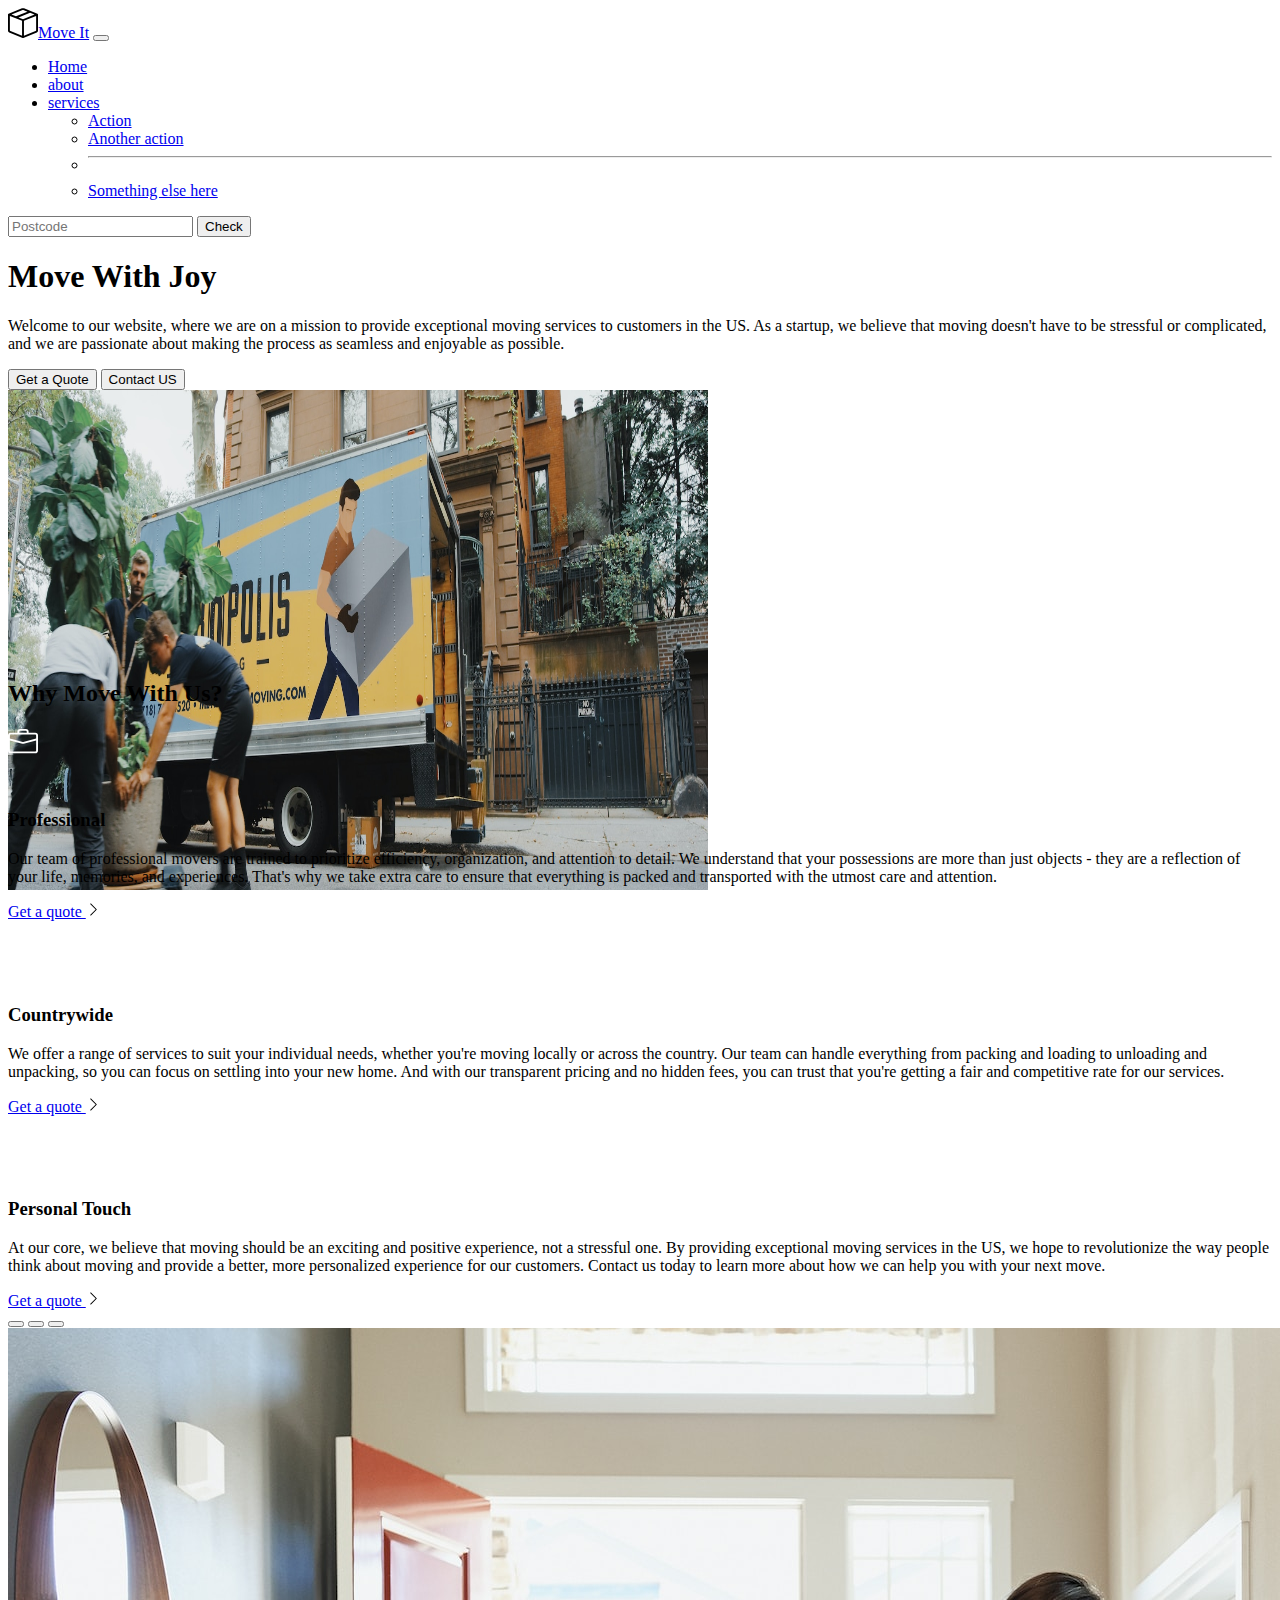
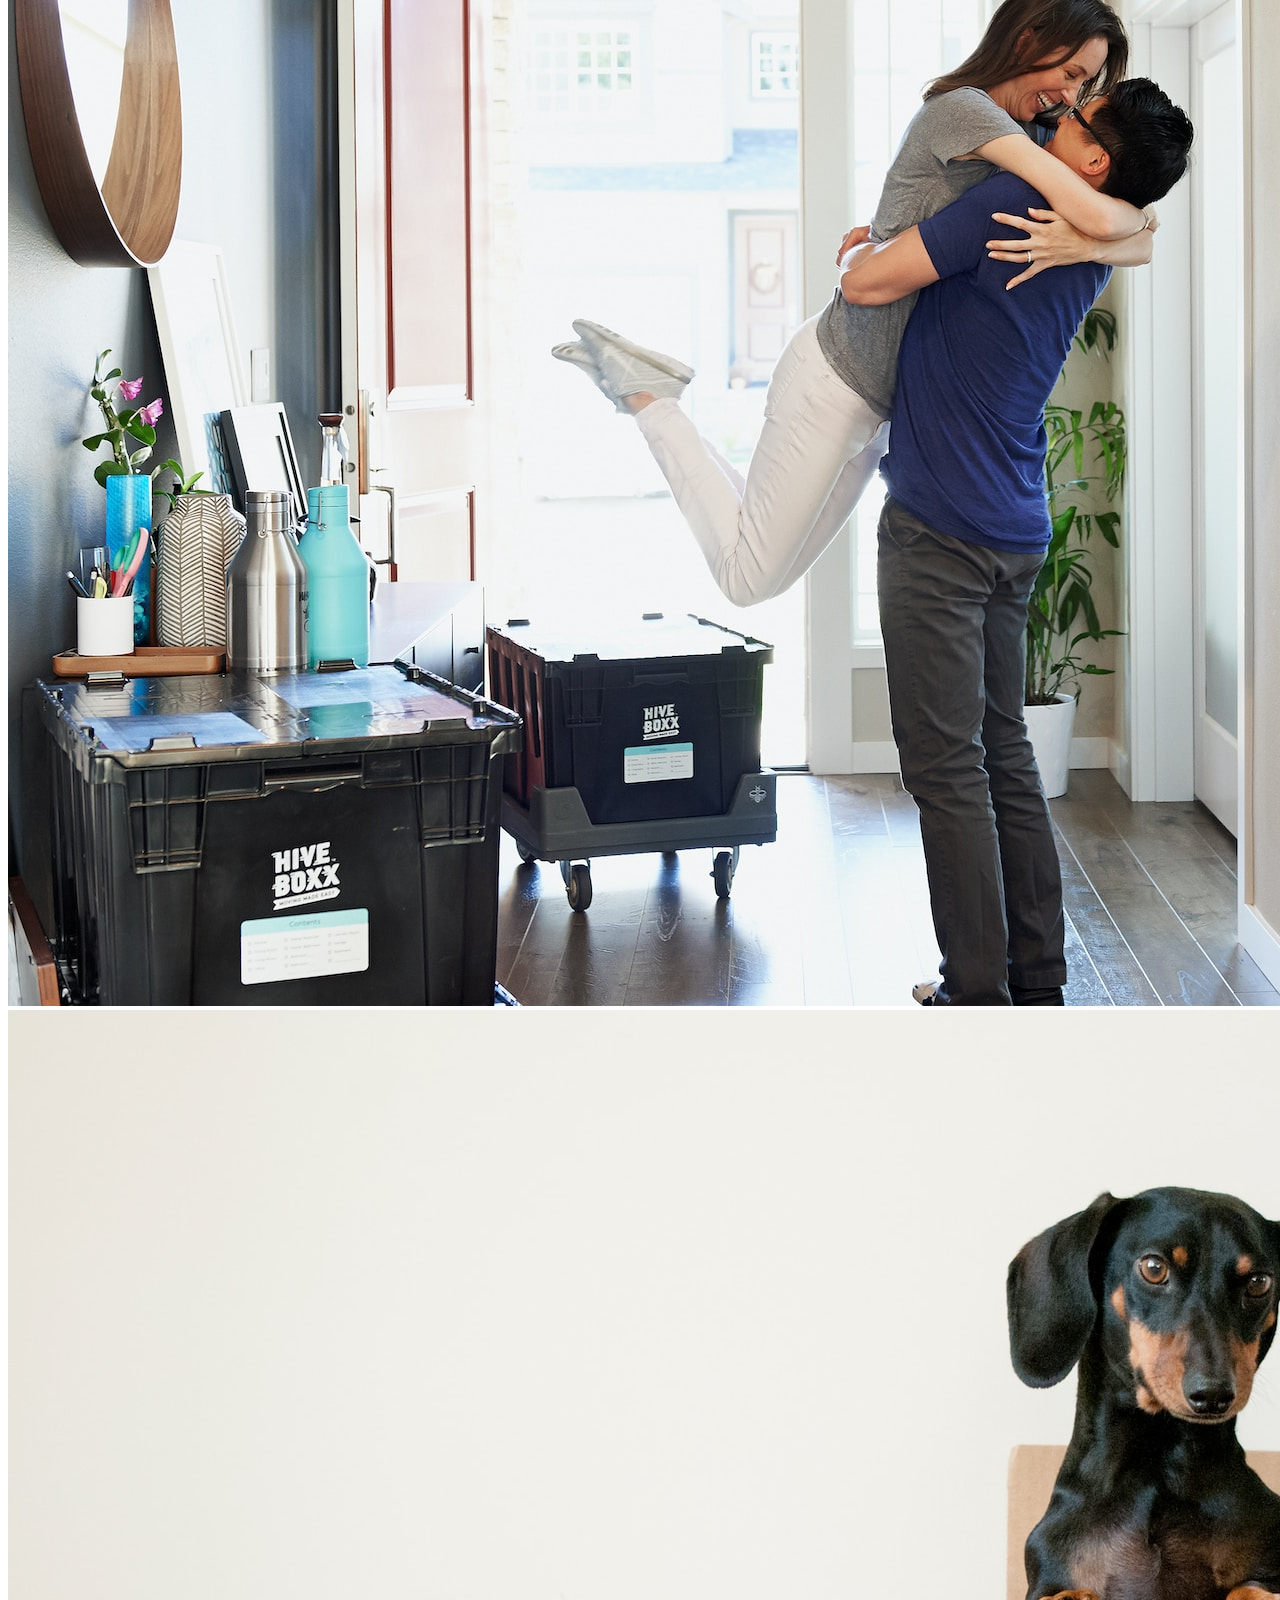
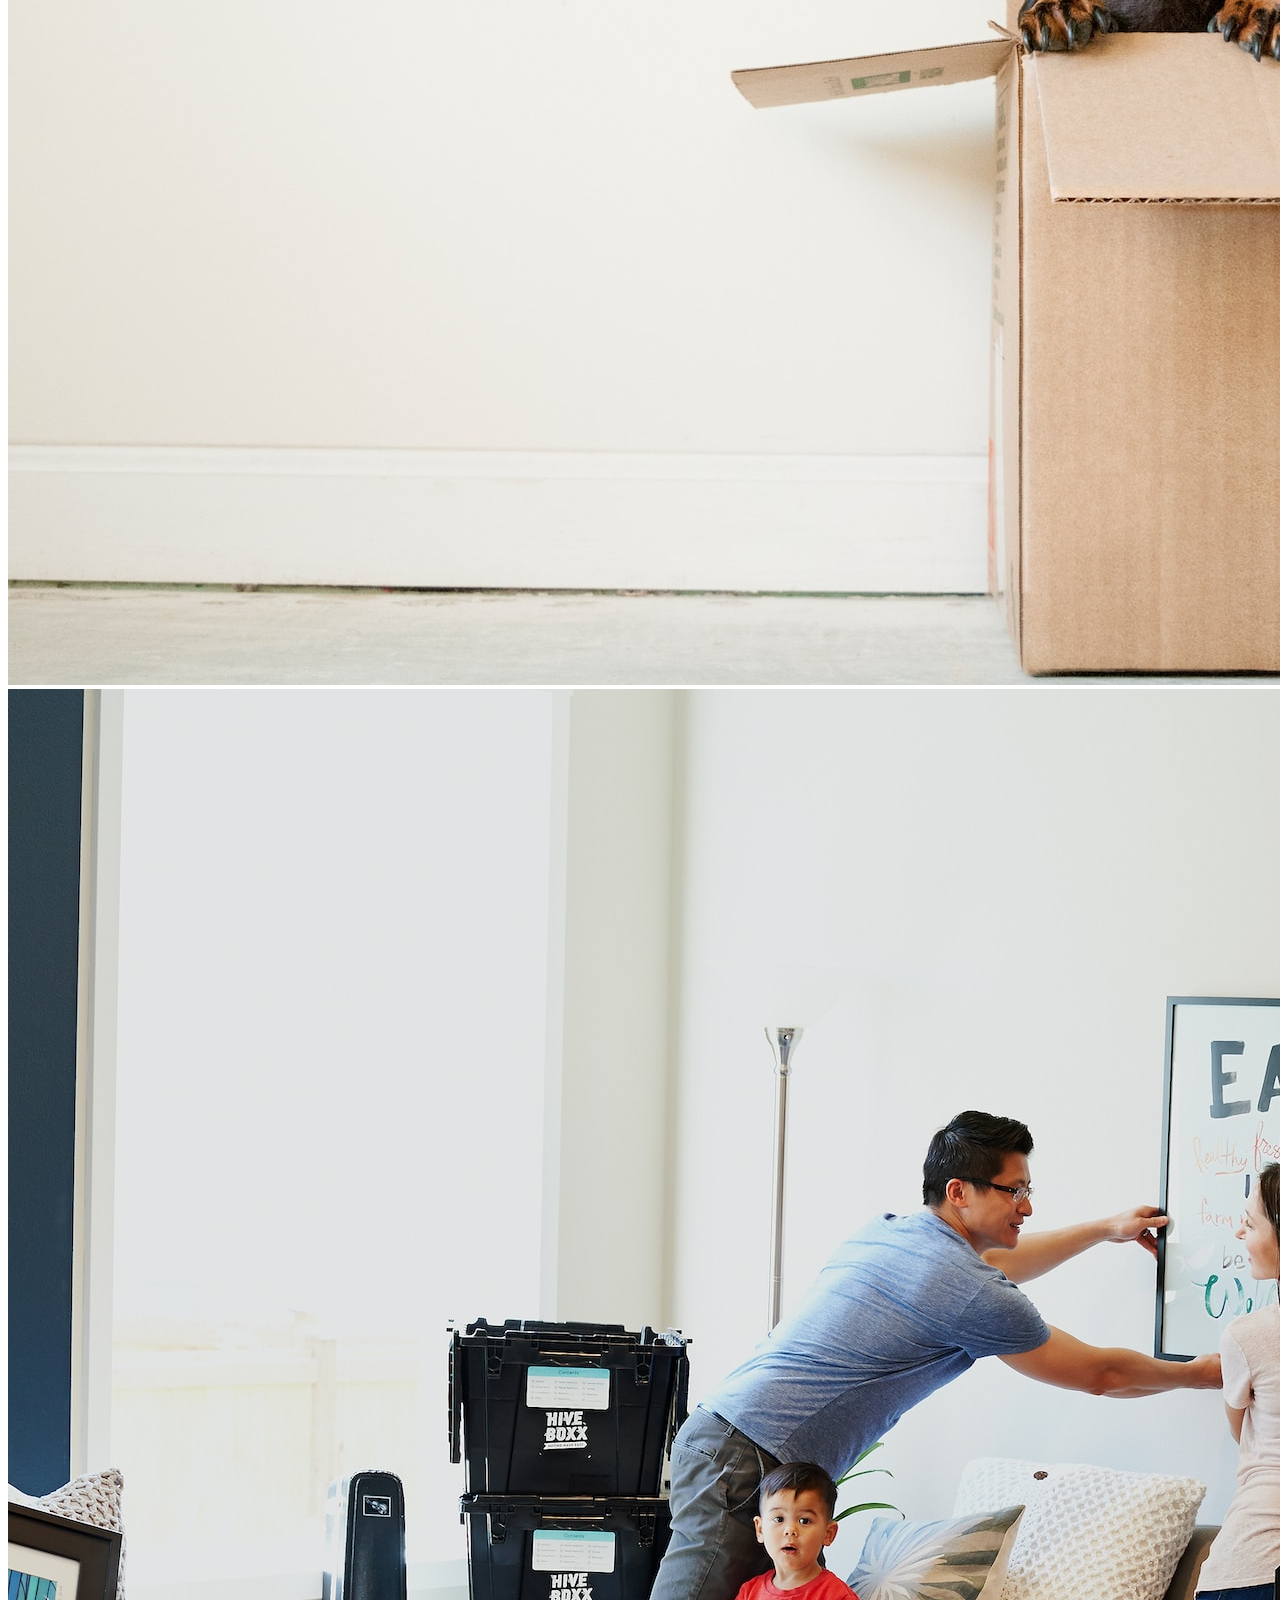
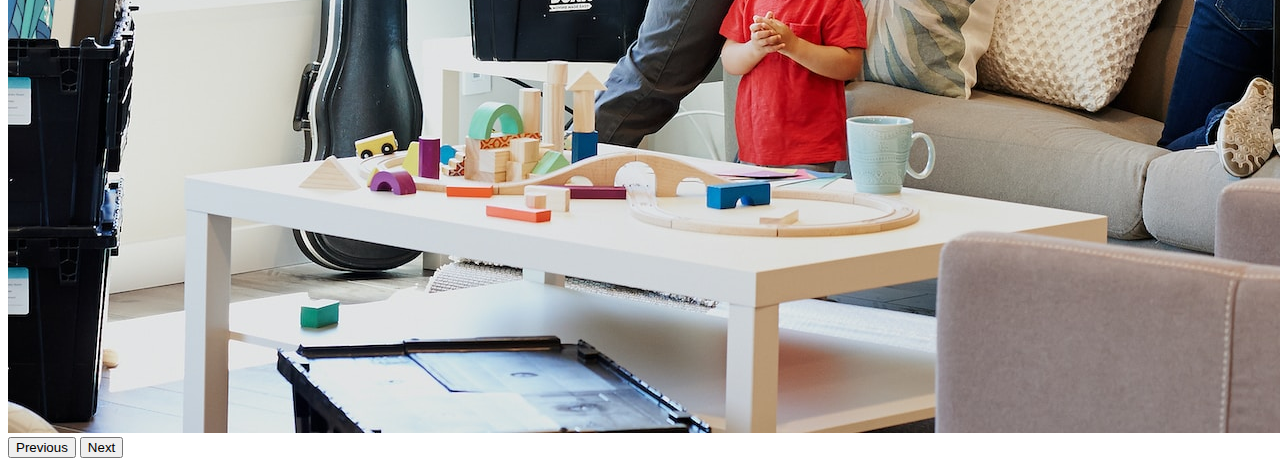
<file: 1-Bootstrap/website-1/index.html>
<!DOCTYPE html>
<html lang="en">

<head>
  <meta charset="UTF-8">
  <meta name="viewport" content="width=device-width, initial-scale=1.0">
  <title>Bootstrap Components</title>
  <link href="https://cdn.jsdelivr.net/npm/bootstrap@5.3.0-alpha2/dist/css/bootstrap.min.css" rel="stylesheet"
    integrity="sha384-aFq/bzH65dt+w6FI2ooMVUpc+21e0SRygnTpmBvdBgSdnuTN7QbdgL+OapgHtvPp" crossorigin="anonymous">
  <style>
    .feature-icon {
      width: 4rem;
      height: 4rem;
      border-radius: .75rem;
    }
  </style>
</head>

<body>
  <nav class="navbar navbar-expand-lg bg-body-tertiary">
    <div class="container-fluid">
      <a class="navbar-brand" href="#"><img src="./box-seam.svg" height="30px" alt="Logo">Move It</a>
      <button class="navbar-toggler" type="button" data-bs-toggle="collapse" data-bs-target="#navbarSupportedContent" aria-controls="navbarSupportedContent" aria-expanded="false" aria-label="Toggle navigation">
        <span class="navbar-toggler-icon"></span>
      </button>
      <div class="collapse navbar-collapse" id="navbarSupportedContent">
        <ul class="navbar-nav me-auto mb-2 mb-lg-0">
          <li class="nav-item">
            <a class="nav-link active" aria-current="page" href="#">Home</a>
          </li>
          <li class="nav-item">
            <a class="nav-link" href="#">about</a>
          </li>
          <li class="nav-item dropdown">
            <a class="nav-link dropdown-toggle" href="#" role="button" data-bs-toggle="dropdown" aria-expanded="false">
             services
            </a>
            <ul class="dropdown-menu">
              <li><a class="dropdown-item" href="#">Action</a></li>
              <li><a class="dropdown-item" href="#">Another action</a></li>
              <li><hr class="dropdown-divider"></li>
              <li><a class="dropdown-item" href="#">Something else here</a></li>
            </ul>
          </li>
          
        </ul>
        <form class="d-flex" role="search">
          <input class="form-control me-2" type="search" placeholder="Postcode" aria-label="Search">
          <button class="btn btn-outline-success" type="submit">Check</button>
        </form>
      </div>
    </div>
  </nav>

  <div class="px-4 pt-5 my-5 text-center border-bottom">
    <h1 class="display-4 fw-bold text-body-emphasis">Move With Joy</h1>
    <div class="col-lg-6 mx-auto">
      <p class="lead mb-4">Welcome to our website, where we are on a mission to provide exceptional moving services to customers in the US. As a startup, we believe that moving doesn't have to be stressful or complicated, and we are passionate about making the process as seamless and enjoyable as possible.</p>
      <div class="d-grid gap-2 d-sm-flex justify-content-sm-center mb-5">
        <button type="button" class="btn btn-primary btn-lg px-4 me-sm-3">Get a Quote</button>
        <button type="button" class="btn btn-outline-secondary btn-lg px-4">Contact US</button>
      </div>
    </div>
    <div class="overflow-hidden" style="max-height: 30vh;">
      <div class="container px-5">
        <img src="./moving-van.jpg" class="img-fluid border rounded-3 shadow-lg mb-4" alt="Example image" width="700" height="500" loading="lazy">
      </div>
    </div>
  </div>

  <div class="container px-4 py-5" id="featured-3">
    <h2 class="pb-2 border-bottom">Why Move With Us?</h2>
    <div class="row g-4 py-5 row-cols-1 row-cols-lg-3">
      <div class="feature col">
        <div class="feature-icon d-inline-flex align-items-center justify-content-center text-bg-primary bg-gradient fs-2 mb-3">
          <img src="./briefcase.svg" height="30px" alt="Logo">
        </div>
        <h3 class="fs-2 text-body-emphasis">Professional</h3>
        <p>Our team of professional movers are trained to prioritize efficiency, organization, and attention to detail. We understand that your possessions are more than just objects - they are a reflection of your life, memories, and experiences. That's why we take extra care to ensure that everything is packed and transported with the utmost care and attention.</p>
        <a href="#" class="icon-link">
          Get a quote
          <img src="./chevron-right.svg" height="15px" alt="Logo">
        </a>
      </div>
      <div class="feature col">
        <div class="feature-icon d-inline-flex align-items-center justify-content-center text-bg-primary bg-gradient fs-2 mb-3">
          <img src="./bus-front.svg" height="30px" alt="Logo">
        </div>
        <h3 class="fs-2 text-body-emphasis">Countrywide</h3>
        <p>We offer a range of services to suit your individual needs, whether you're moving locally or across the country. Our team can handle everything from packing and loading to unloading and unpacking, so you can focus on settling into your new home. And with our transparent pricing and no hidden fees, you can trust that you're getting a fair and competitive rate for our services.</p>
        <a href="#" class="icon-link">
          Get a quote
          <img src="./chevron-right.svg" height="15px" alt="Logo">
        </a>
      </div>
      <div class="feature col">
        <div class="feature-icon d-inline-flex align-items-center justify-content-center text-bg-primary bg-gradient fs-2 mb-3">
          <img src="./chat-square-heart.svg" height="30px" alt="Logo">
        </div>
        <h3 class="fs-2 text-body-emphasis">Personal Touch</h3>
        <p>At our core, we believe that moving should be an exciting and positive experience, not a stressful one. By providing exceptional moving services in the US, we hope to revolutionize the way people think about moving and provide a better, more personalized experience for our customers. Contact us today to learn more about how we can help you with your next move.</p>
        <a href="#" class="icon-link">
          Get a quote
          <img src="./chevron-right.svg" height="15px" alt="Logo">
        </a>
      </div>
    </div>
  </div>


  <div id="carouselExampleIndicators"  class="carousel slide container px-4 py-5">
    <div class="carousel-indicators">
      <button type="button" data-bs-target="#carouselExampleIndicators" data-bs-slide-to="0" class="active" aria-current="true" aria-label="Slide 1"></button>
      <button type="button" data-bs-target="#carouselExampleIndicators" data-bs-slide-to="1" aria-label="Slide 2"></button>
      <button type="button" data-bs-target="#carouselExampleIndicators" data-bs-slide-to="2" aria-label="Slide 3"></button>
    </div>
    <div class="carousel-inner">
      <div class="carousel-item active">
        <img src="./couple.jpg" class="d-block w-100" alt="Couple Photo">
      </div>
      <div class="carousel-item">
        <img src="./dog.jpg" class="d-block w-100" alt="Dog Photo">
      </div>
      <div class="carousel-item">
        <img src="./family.jpg" class="d-block w-100" alt="Family Photo">
      </div>
    </div>
    <button class="carousel-control-prev" type="button" data-bs-target="#carouselExampleIndicators" data-bs-slide="prev">
      <span class="carousel-control-prev-icon" aria-hidden="true"></span>
      <span class="visually-hidden">Previous</span>
    </button>
    <button class="carousel-control-next" type="button" data-bs-target="#carouselExampleIndicators" data-bs-slide="next">
      <span class="carousel-control-next-icon" aria-hidden="true"></span>
      <span class="visually-hidden">Next</span>
    </button>
  </div>

  <script src="https://cdn.jsdelivr.net/npm/bootstrap@5.3.0-alpha2/dist/js/bootstrap.bundle.min.js"
    integrity="sha384-qKXV1j0HvMUeCBQ+QVp7JcfGl760yU08IQ+GpUo5hlbpg51QRiuqHAJz8+BrxE/N"
    crossorigin="anonymous"></script>
</body>

</html>
</file>
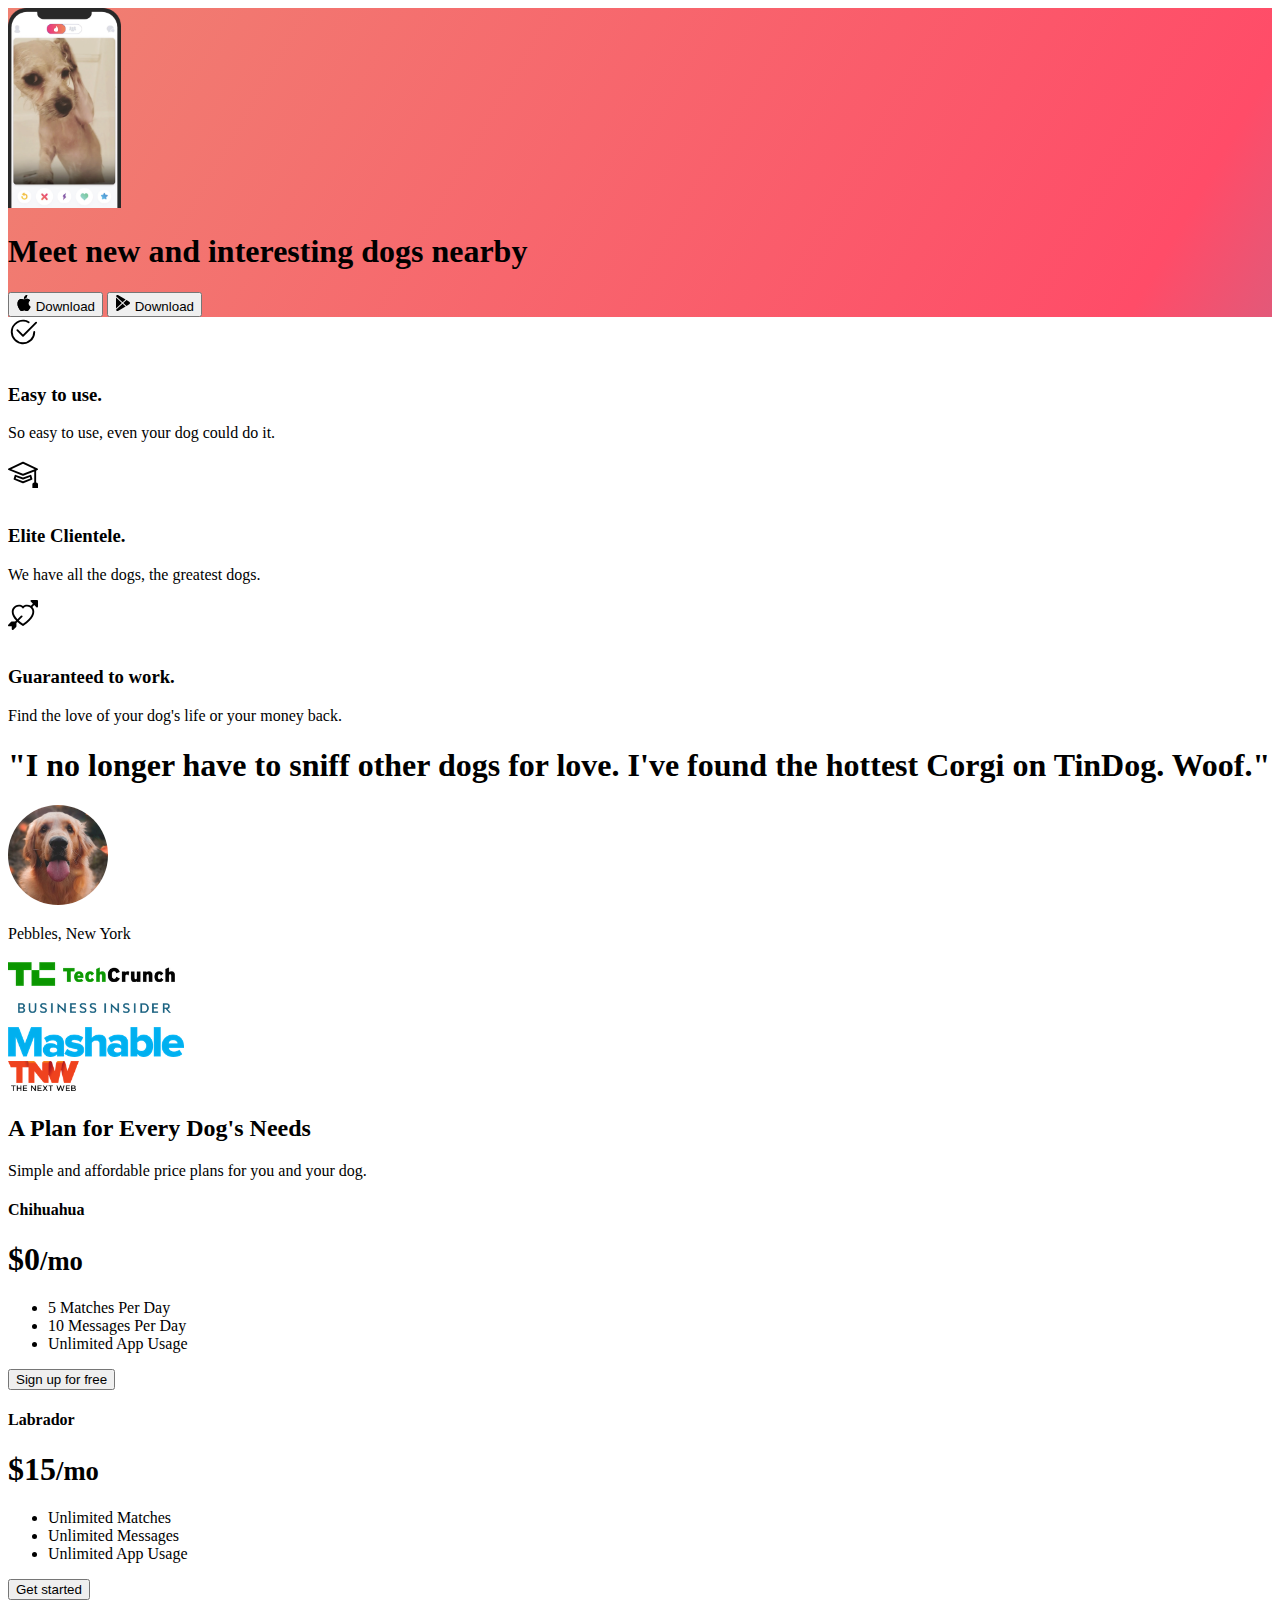
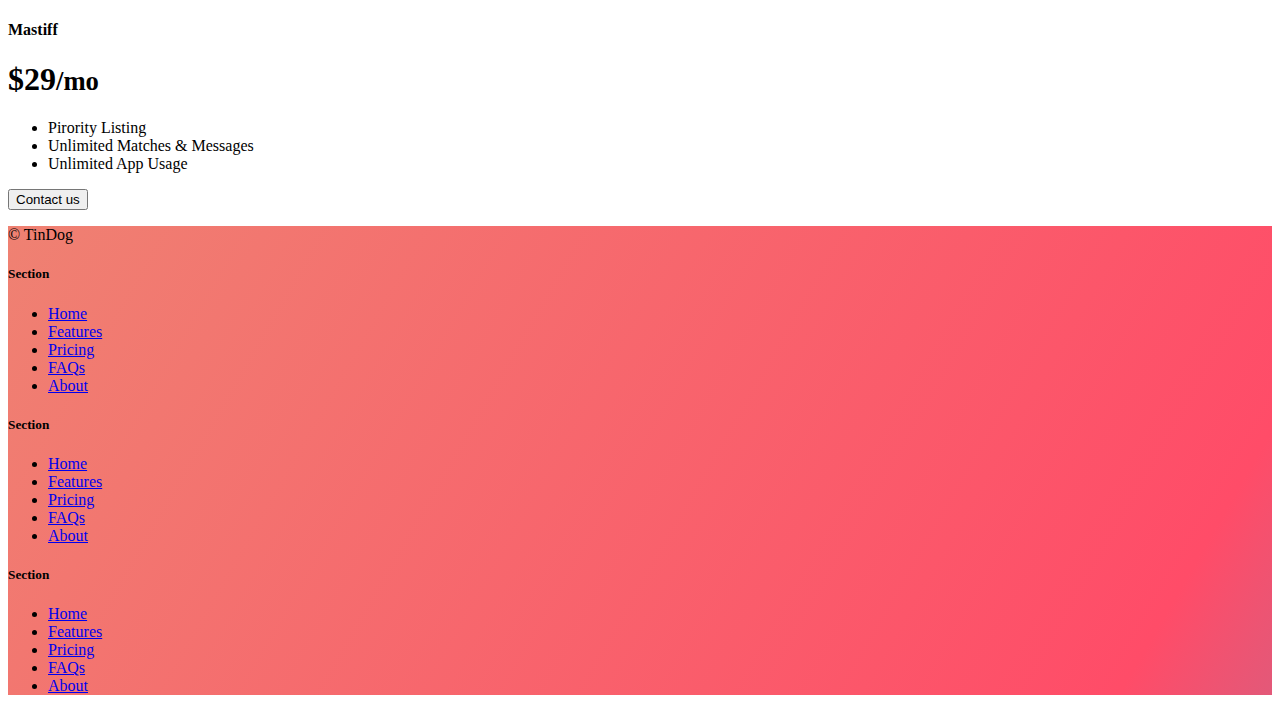
<file: 1-Bootstrap/website-2/index.html>
<!DOCTYPE html>
<html lang="en">

<head>
  <meta charset="UTF-8">
  <meta name="viewport" content="width=device-width, initial-scale=1.0">
  <title>TinDog</title>

  <link href="https://cdn.jsdelivr.net/npm/bootstrap@5.3.0-alpha3/dist/css/bootstrap.min.css" rel="stylesheet"
    integrity="sha384-KK94CHFLLe+nY2dmCWGMq91rCGa5gtU4mk92HdvYe+M/SXH301p5ILy+dN9+nJOZ" crossorigin="anonymous">
  <link rel="stylesheet" href="./css/style.css">

</head>

<body>

  <!-- Title -->
  <section id="title" class="gradient-background">

  
    <div class="container col-xxl-8 px-4 pt-5 ">
      <div class="row flex-lg-row-reverse align-items-center g-5 pt-5">
        <div class="col-10 col-sm-8 col-lg-6">
          <img src="./images/iphone.png" class="d-block mx-lg-auto img-fluid" alt="Dog in iphone image"  height="200" loading="lazy">
        </div>
        <div class="col-lg-6">
          <h1 class="display-5 fw-bold text-body-emphasis lh-1 mb-3">Meet new and interesting dogs nearby</h1>
          
          <div class="d-grid gap-2 d-md-flex justify-content-md-start">
            <button class="btn btn-light btn-lg px-4 me-md-2" type="button">
              <svg xmlns="http://www.w3.org/2000/svg" width="16" height="16" fill="currentColor"
                    class="bi bi-apple mb-1" viewBox="0 0 16 16">
                    <path d="M11.182.008C11.148-.03 9.923.023 8.857 1.18c-1.066 1.156-.902 2.482-.878 2.516.024.034 1.52.087 2.475-1.258.955-1.345.762-2.391.728-2.43Zm3.314 11.733c-.048-.096-2.325-1.234-2.113-3.422.212-2.189 1.675-2.789 1.698-2.854.023-.065-.597-.79-1.254-1.157a3.692 3.692 0 0 0-1.563-.434c-.108-.003-.483-.095-1.254.116-.508.139-1.653.589-1.968.607-.316.018-1.256-.522-2.267-.665-.647-.125-1.333.131-1.824.328-.49.196-1.422.754-2.074 2.237-.652 1.482-.311 3.83-.067 4.56.244.729.625 1.924 1.273 2.796.576.984 1.34 1.667 1.659 1.899.319.232 1.219.386 1.843.067.502-.308 1.408-.485 1.766-.472.357.013 1.061.154 1.782.539.571.197 1.111.115 1.652-.105.541-.221 1.324-1.059 2.238-2.758.347-.79.505-1.217.473-1.282Z" />
                    <path d="M11.182.008C11.148-.03 9.923.023 8.857 1.18c-1.066 1.156-.902 2.482-.878 2.516.024.034 1.52.087 2.475-1.258.955-1.345.762-2.391.728-2.43Zm3.314 11.733c-.048-.096-2.325-1.234-2.113-3.422.212-2.189 1.675-2.789 1.698-2.854.023-.065-.597-.79-1.254-1.157a3.692 3.692 0 0 0-1.563-.434c-.108-.003-.483-.095-1.254.116-.508.139-1.653.589-1.968.607-.316.018-1.256-.522-2.267-.665-.647-.125-1.333.131-1.824.328-.49.196-1.422.754-2.074 2.237-.652 1.482-.311 3.83-.067 4.56.244.729.625 1.924 1.273 2.796.576.984 1.34 1.667 1.659 1.899.319.232 1.219.386 1.843.067.502-.308 1.408-.485 1.766-.472.357.013 1.061.154 1.782.539.571.197 1.111.115 1.652-.105.541-.221 1.324-1.059 2.238-2.758.347-.79.505-1.217.473-1.282Z" />
              </svg> 
              Download
          </button>
    
          <button class="btn btn-outline-light btn-lg px-4" type="button">
              <svg xmlns="http://www.w3.org/2000/svg" width="16" height="16" fill="currentColor"
                    class="bi bi-google-play mb-1" viewBox="0 0 16 16">
                    <path d="M14.222 9.374c1.037-.61 1.037-2.137 0-2.748L11.528 5.04 8.32 8l3.207 2.96 2.694-1.586Zm-3.595 2.116L7.583 8.68 1.03 14.73c.201 1.029 1.36 1.61 2.303 1.055l7.294-4.295ZM1 13.396V2.603L6.846 8 1 13.396ZM1.03 1.27l6.553 6.05 3.044-2.81L3.333.215C2.39-.341 1.231.24 1.03 1.27Z" />
              </svg>
              Download
          </button>
          </div>
        </div>
      </div>
    </div>

   
  </section>
  <!-- Features -->
  <section id="features" >

    <div class="container px-4 pt-5" id="hanging-icons">
      <div class="row g-4 py-5 row-cols-1 row-cols-lg-3">
        <div class="col d-flex align-items-start">
          <div class="icon-square text-body-emphasis bg-body-secondary d-inline-flex align-items-center justify-content-center fs-4 flex-shrink-0 me-3">
            <svg xmlns="http://www.w3.org/2000/svg" height="30" fill="currentColor" class="bi bi-check2-circle"
              viewBox="0 0 16 16">
              <path d="M2.5 8a5.5 5.5 0 0 1 8.25-4.764.5.5 0 0 0 .5-.866A6.5 6.5 0 1 0 14.5 8a.5.5 0 0 0-1 0 5.5 5.5 0 1 1-11 0z" />
              <path d="M15.354 3.354a.5.5 0 0 0-.708-.708L8 9.293 5.354 6.646a.5.5 0 1 0-.708.708l3 3a.5.5 0 0 0 .708 0l7-7z" />
            </svg>
          </div>
          <div>
            <h3 class="fs-2 text-body-emphasis">Easy to use.</h3>
            <p>So easy to use, even your dog could do it.</p>
          </div>
        </div>
        <div class="col d-flex align-items-start">
          <div class="icon-square text-body-emphasis bg-body-secondary d-inline-flex align-items-center justify-content-center fs-4 flex-shrink-0 me-3">
            <svg xmlns="http://www.w3.org/2000/svg" height="30" fill="currentColor" class="bi bi-mortarboard" viewBox="0 0 16 16">
              <path d="M8.211 2.047a.5.5 0 0 0-.422 0l-7.5 3.5a.5.5 0 0 0 .025.917l7.5 3a.5.5 0 0 0 .372 0L14 7.14V13a1 1 0 0 0-1 1v2h3v-2a1 1 0 0 0-1-1V6.739l.686-.275a.5.5 0 0 0 .025-.917l-7.5-3.5ZM8 8.46 1.758 5.965 8 3.052l6.242 2.913L8 8.46Z"/>
              <path d="M4.176 9.032a.5.5 0 0 0-.656.327l-.5 1.7a.5.5 0 0 0 .294.605l4.5 1.8a.5.5 0 0 0 .372 0l4.5-1.8a.5.5 0 0 0 .294-.605l-.5-1.7a.5.5 0 0 0-.656-.327L8 10.466 4.176 9.032Zm-.068 1.873.22-.748 3.496 1.311a.5.5 0 0 0 .352 0l3.496-1.311.22.748L8 12.46l-3.892-1.556Z"/>
            </svg>
          </div>
          <div>
            <h3 class="fs-2 text-body-emphasis">Elite Clientele.</h3>
            <p>We have all the dogs, the greatest dogs.</p>
            
          </div>
        </div>
        <div class="col d-flex align-items-start">
          <div class="icon-square text-body-emphasis bg-body-secondary d-inline-flex align-items-center justify-content-center fs-4 flex-shrink-0 me-3">
            <svg xmlns="http://www.w3.org/2000/svg" height="30" fill="currentColor" class="bi bi-arrow-through-heart"
                          viewBox="0 0 16 16">
              <path fill-rule="evenodd" d="M2.854 15.854A.5.5 0 0 1 2 15.5V14H.5a.5.5 0 0 1-.354-.854l1.5-1.5A.5.5 0 0 1 2 11.5h1.793l.53-.53c-.771-.802-1.328-1.58-1.704-2.32-.798-1.575-.775-2.996-.213-4.092C3.426 2.565 6.18 1.809 8 3.233c1.25-.98 2.944-.928 4.212-.152L13.292 2 12.147.854A.5.5 0 0 1 12.5 0h3a.5.5 0 0 1 .5.5v3a.5.5 0 0 1-.854.354L14 2.707l-1.006 1.006c.236.248.44.531.6.845.562 1.096.585 2.517-.213 4.092-.793 1.563-2.395 3.288-5.105 5.08L8 13.912l-.276-.182a21.86 21.86 0 0 1-2.685-2.062l-.539.54V14a.5.5 0 0 1-.146.354l-1.5 1.5Zm2.893-4.894A20.419 20.419 0 0 0 8 12.71c2.456-1.666 3.827-3.207 4.489-4.512.679-1.34.607-2.42.215-3.185-.817-1.595-3.087-2.054-4.346-.761L8 4.62l-.358-.368c-1.259-1.293-3.53-.834-4.346.761-.392.766-.464 1.845.215 3.185.323.636.815 1.33 1.519 2.065l1.866-1.867a.5.5 0 1 1 .708.708L5.747 10.96Z" />
            </svg>
          </div>
          <div>
            <h3 class="fs-2 text-body-emphasis">Guaranteed to work.</h3>
            <p>Find the love of your dog's life or your money back.</p>
            
          </div>
        </div>
      </div>
    </div>

  </section>
  <!-- Testimonial -->
  <section id="testimonial">
    <div class="my-5">
      <div class="p-5 text-center bg-body-tertiary">
        <div class="container py-5">
          <h1 class="text-body-emphasis">"I no longer have to sniff other dogs for love. I've found the hottest Corgi on TinDog. Woof."</h1>
          <img class="profile-img mt-5 mb-2" src="images/dog-img.jpg" alt="dog-profile">
          <p class="col-lg-8 mx-auto lead">
            Pebbles, New York
          </p>

          <div class="container ">
            <div class="row">
              <div class="col-lg-3 col-sm-12 my-2">
                <img src="images/techcrunch.png" alt="techcrunch" height="30">
              </div>
              <div class="col-lg-3 col-sm-12 my-2" >
                <img src="images/bizinsider.png" alt="bizinsider" height="30">
              </div>
              <div class="col-lg-3 col-sm-12 my-2">
                <img src="images/mashable.png" alt="mashable" height="30">
              </div>
              <div class="col-lg-3 col-sm-12 my-2">
                <img src="images/tnw.png" alt="tnw" height="30">
              </div>
            </div>
          </div>

          </div>
        </div>
      </div>
    </div>

  </section>
  <!-- Pricing -->
  <section id="pricing" class="container">

      <div class="pricing-header p-3 pb-md-4 mx-auto text-center">
        <h2 class="display-4 fw-normal text-body-emphasis">A Plan for Every Dog's Needs</h2>
        <p class="fs-5 text-body-secondary">Simple and affordable price plans for you and your dog.</p>
      </div>

    
      <div class="row row-cols-1 row-cols-md-3 mb-3 text-center">
        <div class="col">
          <div class="card mb-4 rounded-3 shadow-sm">
            <div class="card-header py-3">
              <h4 class="my-0 fw-normal">Chihuahua</h4>
            </div>
            <div class="card-body">
              <h1 class="card-title pricing-card-title">$0<small class="text-body-secondary fw-light">/mo</small></h1>
              <ul class="list-unstyled mt-3 mb-4">
                <li>5 Matches Per Day</li>
                <li>10 Messages Per Day</li>
                <li>Unlimited App Usage</li>
              </ul>
              <button type="button" class="w-100 btn btn-lg btn-outline-dark">Sign up for free</button>
            </div>
          </div>
        </div>
        <div class="col">
          <div class="card mb-4 rounded-3 shadow-sm">
            <div class="card-header py-3">
              <h4 class="my-0 fw-normal">Labrador</h4>
            </div>
            <div class="card-body">
              <h1 class="card-title pricing-card-title">$15<small class="text-body-secondary fw-light">/mo</small></h1>
              <ul class="list-unstyled mt-3 mb-4">
               
                <li>Unlimited Matches</li>
                <li>Unlimited Messages</li>
                <li>Unlimited App Usage</li>
              </ul>
              <button type="button" class="w-100 btn btn-lg btn-dark">Get started</button>
            </div>
          </div>
        </div>
        <div class="col">
          <div class="card mb-4 rounded-3 shadow-sm border-dark">
            <div class="card-header py-3 text-bg-dark border-dark">
              <h4 class="my-0 fw-normal">Mastiff</h4>
            </div>
            <div class="card-body">
              <h1 class="card-title pricing-card-title">$29<small class="text-body-secondary fw-light">/mo</small></h1>
              <ul class="list-unstyled mt-3 mb-4">
                <li>Pirority Listing</li>
                <li>Unlimited Matches & Messages</li>
                <li>Unlimited App Usage</li>

              </ul>
              <button type="button" class="w-100 btn btn-lg btn-dark">Contact us</button>
            </div>
          </div>
        </div>
      </div>

  </section>
  <!-- Footer -->
  <section id="footer" class="gradient-background">

    <div class="container">
      <footer class="row row-cols-1 row-cols-sm-2 row-cols-md-5 py-5 mt-5">
        <div class="col mb-3">
          
          <p class="text-body-secondary">© TinDog</p>
        </div>
    
        <div class="col mb-3">
    
        </div>
    
        <div class="col mb-3">
          <h5>Section</h5>
          <ul class="nav flex-column">
            <li class="nav-item mb-2"><a href="#" class="nav-link p-0 text-body-secondary">Home</a></li>
            <li class="nav-item mb-2"><a href="#" class="nav-link p-0 text-body-secondary">Features</a></li>
            <li class="nav-item mb-2"><a href="#" class="nav-link p-0 text-body-secondary">Pricing</a></li>
            <li class="nav-item mb-2"><a href="#" class="nav-link p-0 text-body-secondary">FAQs</a></li>
            <li class="nav-item mb-2"><a href="#" class="nav-link p-0 text-body-secondary">About</a></li>
          </ul>
        </div>
    
        <div class="col mb-3">
          <h5>Section</h5>
          <ul class="nav flex-column">
            <li class="nav-item mb-2"><a href="#" class="nav-link p-0 text-body-secondary">Home</a></li>
            <li class="nav-item mb-2"><a href="#" class="nav-link p-0 text-body-secondary">Features</a></li>
            <li class="nav-item mb-2"><a href="#" class="nav-link p-0 text-body-secondary">Pricing</a></li>
            <li class="nav-item mb-2"><a href="#" class="nav-link p-0 text-body-secondary">FAQs</a></li>
            <li class="nav-item mb-2"><a href="#" class="nav-link p-0 text-body-secondary">About</a></li>
          </ul>
        </div>
    
        <div class="col mb-3">
          <h5>Section</h5>
          <ul class="nav flex-column">
            <li class="nav-item mb-2"><a href="#" class="nav-link p-0 text-body-secondary">Home</a></li>
            <li class="nav-item mb-2"><a href="#" class="nav-link p-0 text-body-secondary">Features</a></li>
            <li class="nav-item mb-2"><a href="#" class="nav-link p-0 text-body-secondary">Pricing</a></li>
            <li class="nav-item mb-2"><a href="#" class="nav-link p-0 text-body-secondary">FAQs</a></li>
            <li class="nav-item mb-2"><a href="#" class="nav-link p-0 text-body-secondary">About</a></li>
          </ul>
        </div>
      </footer>
    </div>

  </section>
</body>

</html>
</file>
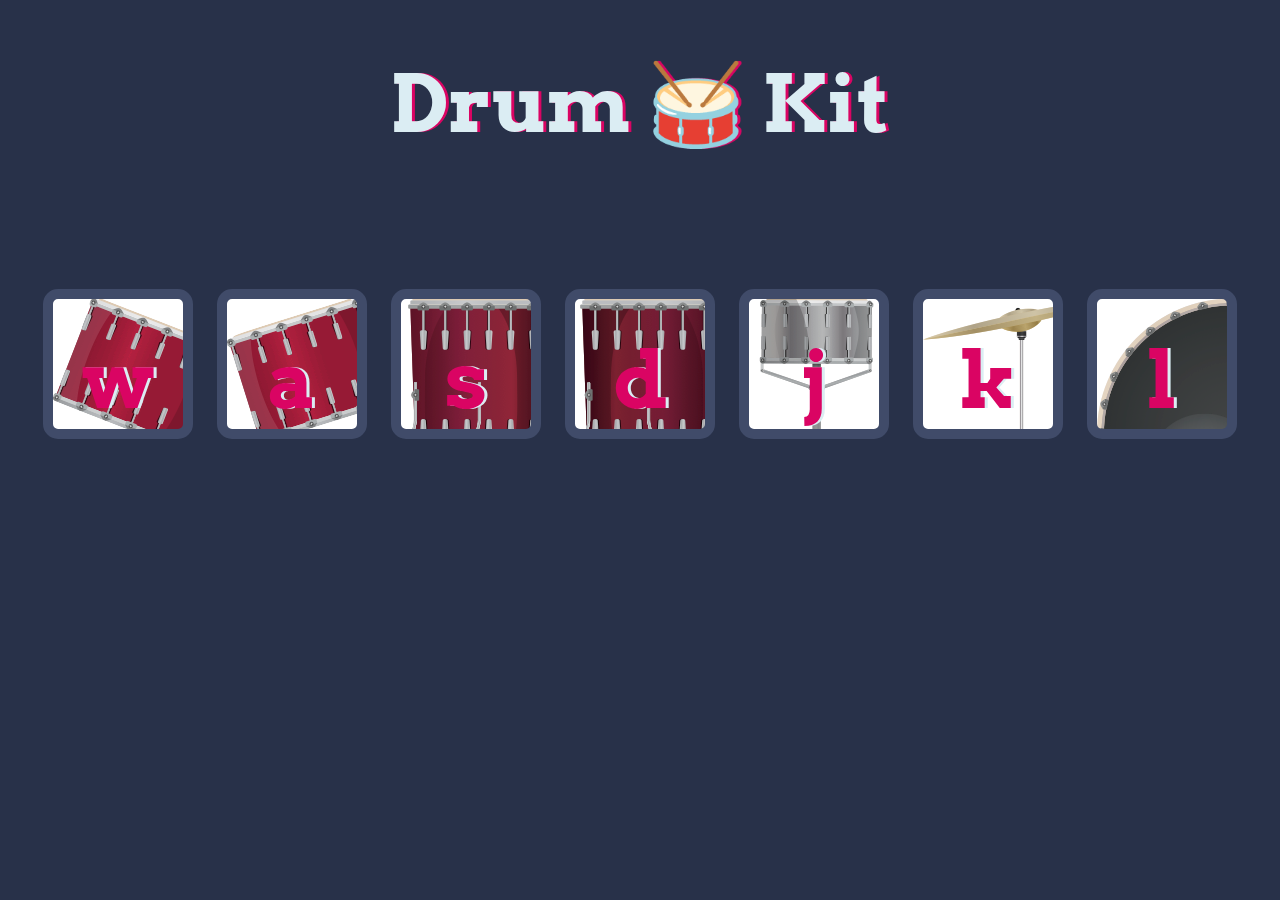
<file: 2-DOM+JavaScript/2-Drum/index.html>
<!DOCTYPE html>
<html lang="en" dir="ltr">

<head>
  <meta charset="utf-8">
  <title>Drum Kit</title>
  <link rel="stylesheet" href="styles.css">
  <link href="https://fonts.googleapis.com/css?family=Arvo" rel="stylesheet">
</head>

<body>

  <h1 id="title">Drum 🥁 Kit</h1>
  <div class="set">
    <button class="w drum">w</button>
    <button class="a drum">a</button>
    <button class="s drum">s</button>
    <button class="d drum">d</button>
    <button class="j drum">j</button>
    <button class="k drum">k</button>
    <button class="l drum">l</button>
  </div>

  <script src="index.js" charset="utf-8"></script>
</body>

</html>
</file>
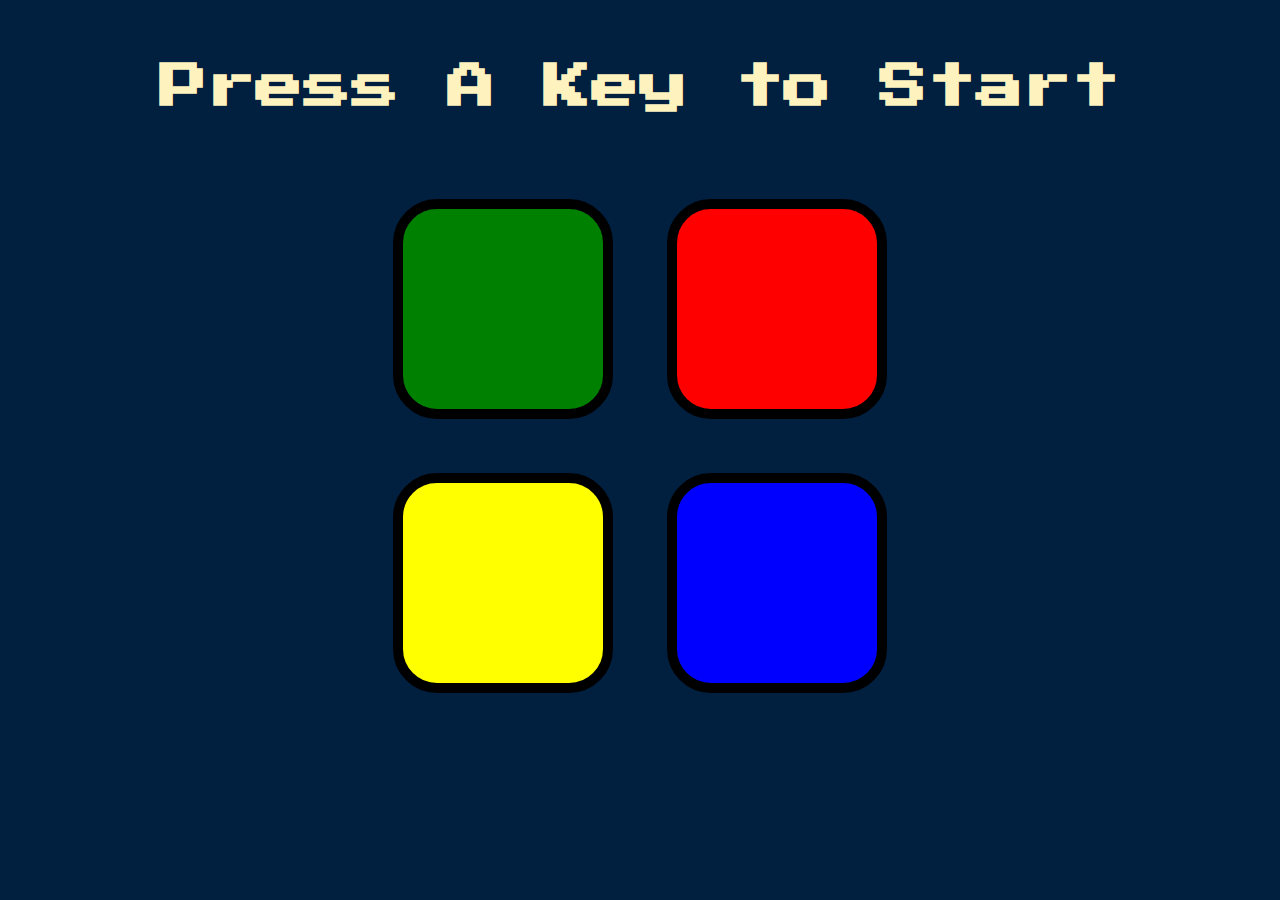
<file: 3-Jquery/Simon Game Challenge/index.html>
<!DOCTYPE html>
<html lang="en" dir="ltr">

<head>
  <meta charset="utf-8">
  <title>Simon</title>
  <link rel="stylesheet" href="styles.css">
  <link href="https://fonts.googleapis.com/css?family=Press+Start+2P" rel="stylesheet">
</head>

<body>
  <h1 id="level-title">Press A Key to Start</h1>
  <div class="container">
    <div lass="row">

      <div type="button" id="green" class="btn green">

      </div>

      <div type="button" id="red" class="btn red">

      </div>
    </div>

    <div class="row">

      <div type="button" id="yellow" class="btn yellow">

      </div>
      <div type="button" id="blue" class="btn blue">

      </div>

    </div>

  </div>

  <script src="https://code.jquery.com/jquery-3.7.1.min.js" integrity="sha256-/JqT3SQfawRcv/BIHPThkBvs0OEvtFFmqPF/lYI/Cxo=" crossorigin="anonymous"></script>
  <script src="index.js" charset="utf-8"></script>

</body>

</html>
</file>
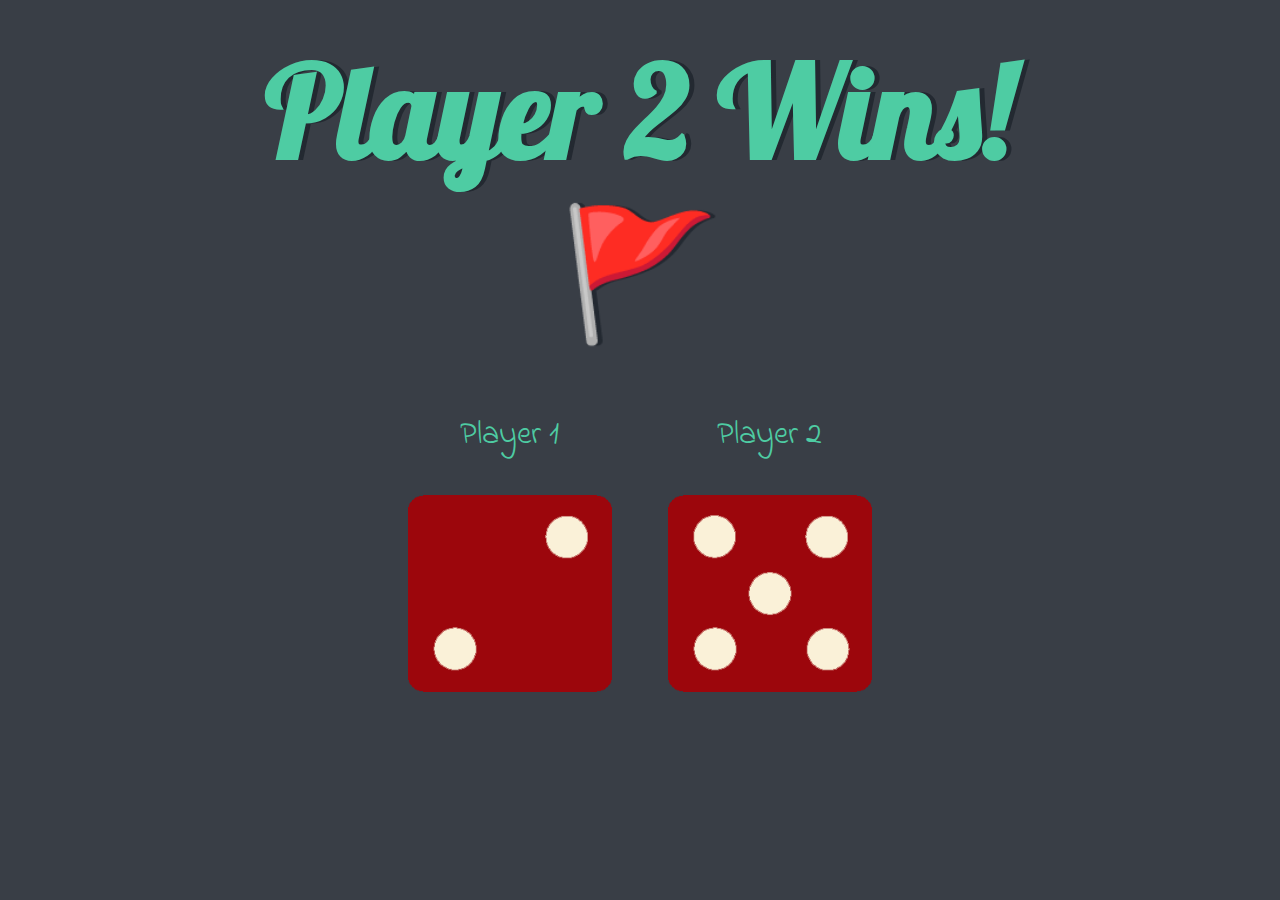
<file: 2-DOM+JavaScript/1-Dicee Challenge/dicee.html>
<!DOCTYPE html>
<html lang="en" dir="ltr">
  <head>
    <meta charset="utf-8">
    <title>Dicee</title>
    <link rel="stylesheet" href="styles.css">
    <link href="https://fonts.googleapis.com/css?family=Indie+Flower|Lobster" rel="stylesheet">

  </head>
  <body>

    <div class="container">
      <h1>Refresh Me</h1>

      <div class="dice">
        <p>Player 1</p>
        <img class="img1" src="./images/dice6.png">
      </div>

      <div class="dice">
        <p>Player 2</p>
        <img class="img2" src="./images/dice6.png">
      </div>

    </div>

    <script src="./script.js" charset="utf-8"></script>

  </body>

</html>
</file>
<file: 1-Bootstrap/website-2/css/style.css>
.gradient-background {
  background: linear-gradient(300deg, #00bfff, #ff4c68, #ef8172);
  background-size: 180% 180%;
  animation: gradient-animation 18s ease infinite;
}

.top-container {
  height: 500px;
}

@keyframes gradient-animation {
  0% {
    background-position: 0% 50%;
  }
  50% {
    background-position: 100% 50%;
  }
  100% {
    background-position: 0% 50%;
  }
}

.icon-square {
  width: 3rem;
  height: 3rem;
  border-radius: 0.75rem;
}

.profile-img {
  height: 100px;
  border-radius: 50%;
}
</file>
<file: 2-DOM+JavaScript/2-Drum/styles.css>
body {
  text-align: center;
  background-color: #283149;
}

h1 {
  font-size: 5rem;
  color: #DBEDF3;
  font-family: "Arvo", cursive;
  text-shadow: 3px 0 #DA0463;

}


.w {
  background-image: url("images/tom1.png");

}

.a {
  background-image: url("images/tom2.png");
}

.s {
  background-image: url("images/tom3.png");
}

.d {
  background-image: url("images/tom4.png");
}

.j {
  background-image: url("images/snare.png");
}

.k {
  background-image: url("images/crash.png");
}

.l {
  background-image: url("images/kick.png");
}

.set {
  margin: 10% auto;
}

.game-over {
  background-color: red;
  opacity: 0.8;
}

.pressed {
  box-shadow: 0 3px 4px 0 #DBEDF3;
  opacity: 0.5;
}

.red {
  color: red;
}

.drum {
  outline: none;
  border: 10px solid #404B69;
  font-size: 5rem;
  font-family: 'Arvo', cursive;
  line-height: 2;
  font-weight: 900;
  color: #DA0463;
  text-shadow: 3px 0 #DBEDF3;
  border-radius: 15px;
  display: inline-block;
  width: 150px;
  height: 150px;
  text-align: center;
  margin: 10px;
  background-color: white;
}
</file>
<file: 3-Jquery/Simon Game Challenge/styles.css>
body {
  text-align: center;
  background-color: #011F3F;
}

#level-title {
  font-family: 'Press Start 2P', cursive;
  font-size: 3rem;
  margin:  5%;
  color: #FEF2BF;
}

.container {
  display: block;
  width: 50%;
  margin: auto;

}

.btn {
  margin: 25px;
  display: inline-block;
  height: 200px;
  width: 200px;
  border: 10px solid black;
  border-radius: 20%;
}

.game-over {
  background-color: red;
  opacity: 0.8;
}

.red {
  background-color: red;
}

.green {
  background-color: green;
}

.blue {
  background-color: blue;
}

.yellow {
  background-color: yellow;
}

.pressed {
  box-shadow: 0 0 20px white;
  background-color: grey;
}
</file>
<file: 2-DOM+JavaScript/1-Dicee Challenge/styles.css>
.container {
  width: 70%;
  margin: auto;
  text-align: center;
}

.dice {
  text-align: center;
  display: inline-block;

}

body {
  background-color: #393E46;
}

h1 {
  margin: 30px;
  font-family: 'Lobster', cursive;
  text-shadow: 5px 0 #232931;
  font-size: 8rem;
  color: #4ECCA3;
}

p {
  font-size: 2rem;
  color: #4ECCA3;
  font-family: 'Indie Flower', cursive;
}

img {
  width: 80%;
}
</file>
